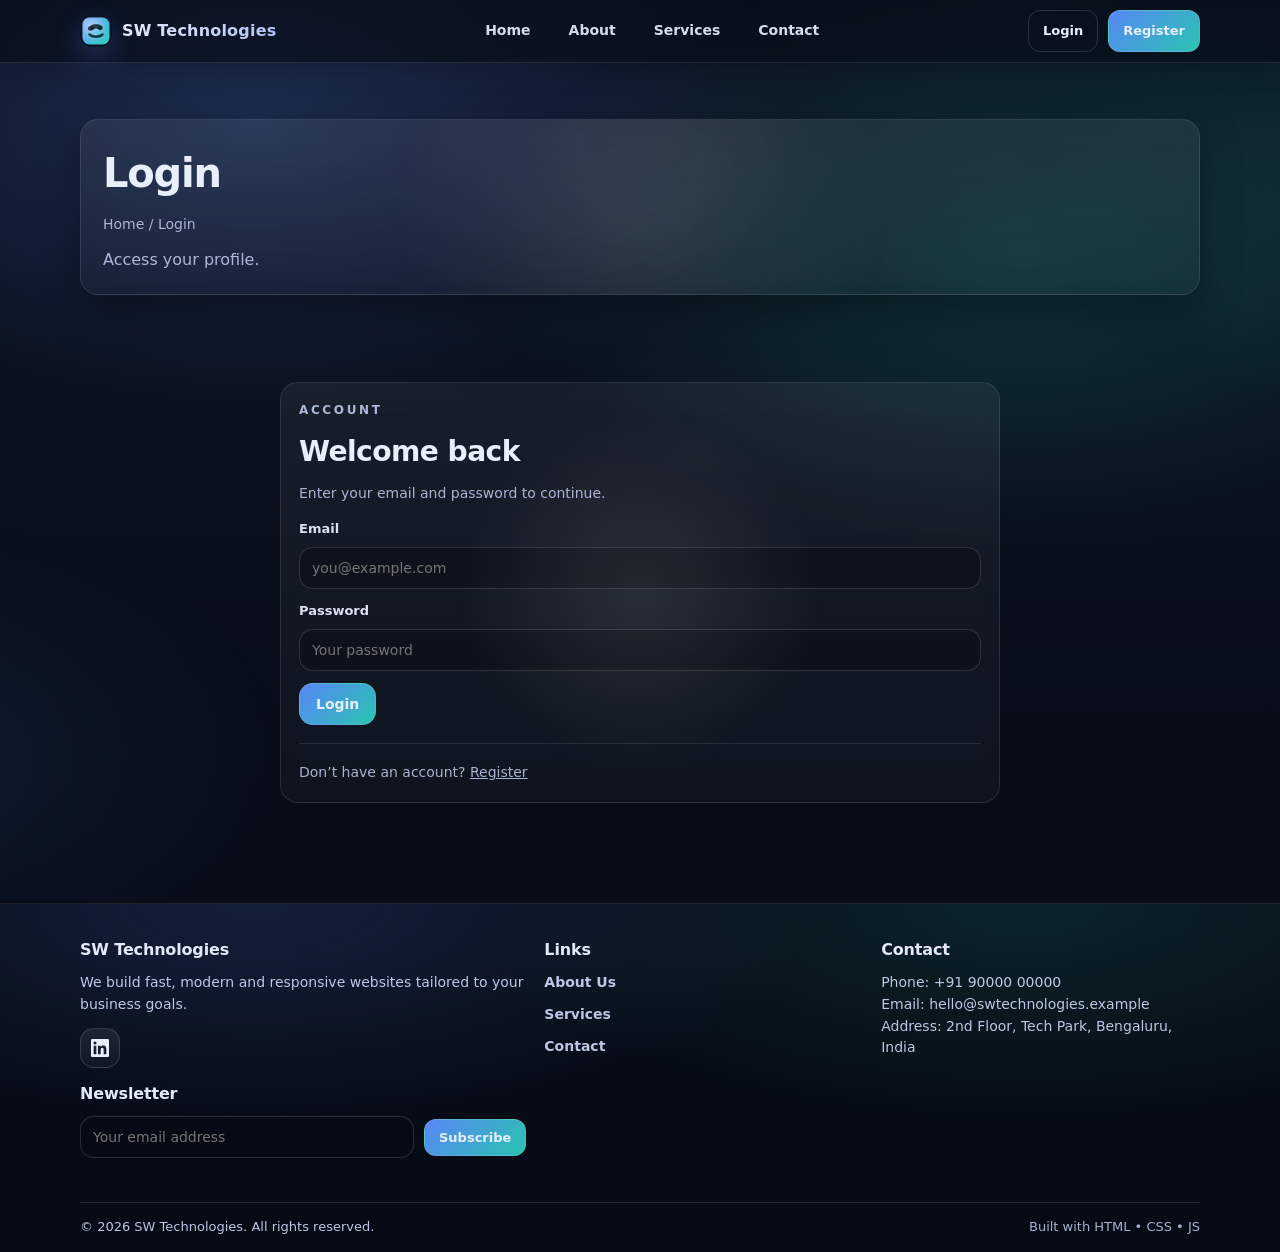
<file: admin.html>
<!doctype html>
<html lang="en">
  <head>
    <meta charset="utf-8" />
    <meta name="viewport" content="width=device-width, initial-scale=1" />
    <title>Admin | SW Technologies</title>
    <meta name="description" content="Admin panel for SW Technologies." />
    <link rel="icon" href="assets/img/favicon.svg" type="image/svg+xml" />
    <link rel="stylesheet" href="assets/css/style.css" />
  </head>
  <body>
    <header class="site-header">
      <div class="container">
        <nav class="nav" aria-label="Primary" data-nav>
          <a class="brand" href="index.html" aria-label="SW Technologies home">
            <img class="logo-img" src="assets/img/logo.svg" alt="SW Technologies logo" />
            <span class="brand-name">SW Technologies</span>
          </a>

          <div class="nav-links" data-menu id="primary-menu">
            <a href="index.html" data-nav-link>Home</a>
            <a href="about.html" data-nav-link>About</a>
            <a href="services.html" data-nav-link>Services</a>
            <a href="contact.html" data-nav-link>Contact</a>
            <a href="login.html" data-auth-when="loggedOut">Login</a>
            <a href="register.html" class="menu-cta" data-auth-when="loggedOut">Register</a>
            <a href="profile.html" data-auth-when="loggedIn">Profile</a>
            <a href="#" data-logout data-auth-when="loggedIn">Logout</a>
            <a href="admin.html" data-auth-when="admin">Admin</a>
          </div>

          <div class="nav-actions">
            <a class="btn btn-small btn-ghost" href="login.html" data-auth-when="loggedOut">Login</a>
            <a class="btn btn-small btn-primary" href="register.html" data-auth-when="loggedOut">Register</a>
            <a class="btn btn-small btn-ghost" href="admin.html" data-auth-when="admin">Admin</a>
            <span class="nav-user" data-auth-when="loggedIn">Hi, <b data-user-name></b></span>
            <a class="btn btn-small btn-ghost" href="profile.html" data-auth-when="loggedIn">Profile</a>
            <button class="btn btn-small btn-ghost" type="button" data-logout data-auth-when="loggedIn">Logout</button>
            <button class="hamburger" type="button" aria-label="Open menu" aria-controls="primary-menu" aria-expanded="false" data-menu-toggle>
              <svg viewBox="0 0 24 24" fill="none" aria-hidden="true">
                <path d="M4 7h16M4 12h16M4 17h16" stroke="currentColor" stroke-width="2" stroke-linecap="round" />
              </svg>
            </button>
          </div>
        </nav>
      </div>
    </header>

    <main>
      <section class="banner">
        <div class="container">
          <div class="banner-card">
            <h1>Admin Panel</h1>
            <div class="breadcrumbs">Home / Admin</div>
            <p class="lead" style="margin-top:12px">Protected: admin token required (401 otherwise).</p>
          </div>
        </div>
      </section>

      <section class="section">
        <div class="container" id="adminRoot">
          <div class="card">
            <div class="kicker">Admin</div>
            <h2 class="h2" style="margin-top:10px">Contacts</h2>
            <div class="form-note" id="adminMsg" role="status" aria-live="polite"></div>
            <div id="contactsTable" style="margin-top:12px"></div>
          </div>

          <div class="card" style="margin-top:16px">
            <div class="kicker">Admin</div>
            <h2 class="h2" style="margin-top:10px">Users</h2>
            <div id="usersTable" style="margin-top:12px"></div>
          </div>

          <div class="card" style="margin-top:16px">
            <div class="kicker">Admin</div>
            <h2 class="h2" style="margin-top:10px">Quote Requests</h2>
            <div id="quotesTable" style="margin-top:12px"></div>
          </div>
        </div>
      </section>
    </main>

    <footer class="site-footer">
      <div class="container">
        <div class="footer-grid">
          <div>
            <p class="footer-title">SW Technologies</p>
            <p class="footer-text">We build fast, modern and responsive websites tailored to your business goals.</p>

            <div class="newsletter">
              <p class="footer-title" style="margin-top:14px">Newsletter</p>
              <form id="newsletterForm" class="newsletter-form" novalidate>
                <input id="newsletterEmail" name="email" type="email" placeholder="Your email address" required />
                <button class="btn btn-small btn-primary" type="submit">Subscribe</button>
              </form>
              <div class="form-note" id="newsletterMsg" role="status" aria-live="polite"></div>
            </div>
          </div>

          <div>
            <p class="footer-title">Links</p>
            <div class="footer-links">
              <a href="about.html">About Us</a>
              <a href="services.html">Services</a>
              <a href="contact.html">Contact</a>
            </div>
          </div>

          <div>
            <p class="footer-title">Contact</p>
            <p class="footer-text">
              Phone: +91 90000 00000<br />
              Email: hello@swtechnologies.example<br />
              Address: 2nd Floor, Tech Park, Bengaluru, India
            </p>
          </div>
        </div>

        <div class="footer-bottom">
          <span>© <span id="year"></span> SW Technologies. All rights reserved.</span>
          <span class="muted">Built with HTML • CSS • JS</span>
        </div>
      </div>
    </footer>

    <script src="assets/js/main.js"></script>
    <script src="assets/js/config.js"></script>
    <script src="assets/js/app.js"></script>
    <script src="assets/js/admin.js"></script>
    <script>
      document.getElementById("year").textContent = new Date().getFullYear();
    </script>
  </body>
</html>
</file>
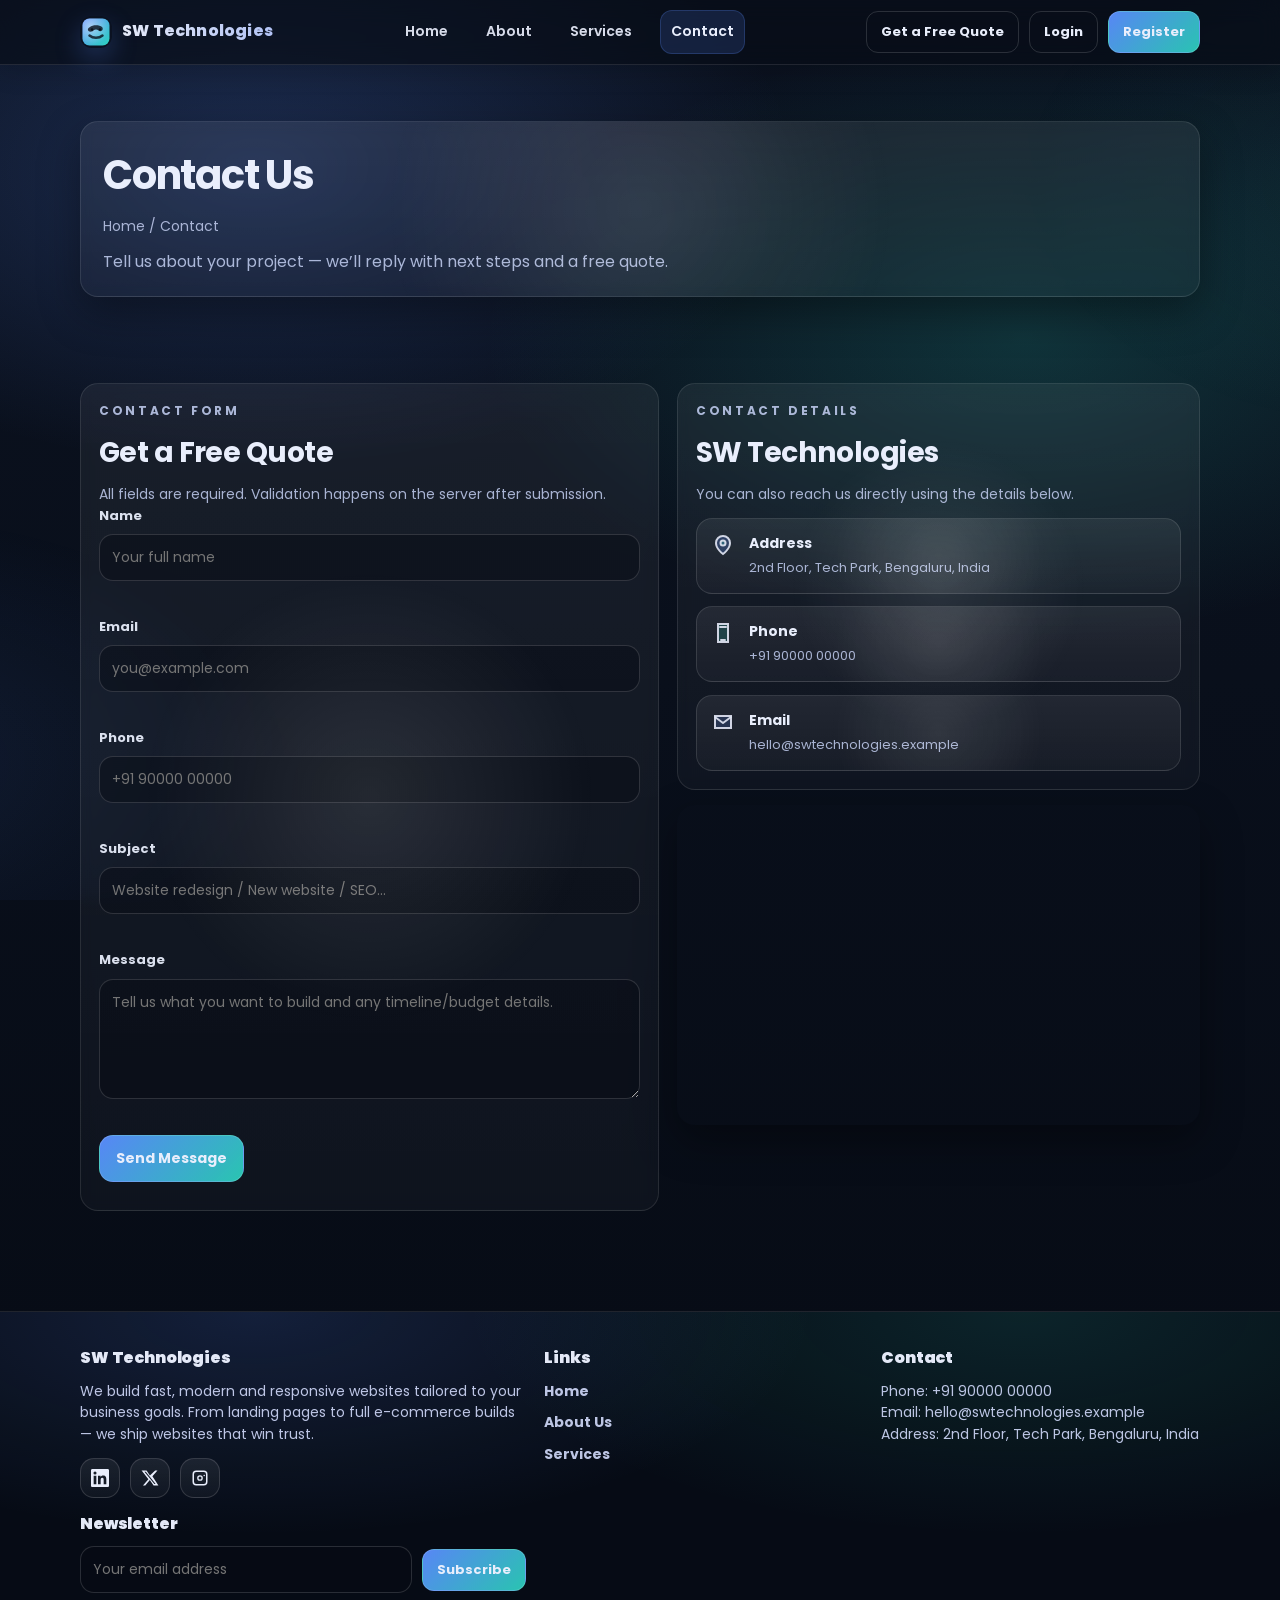
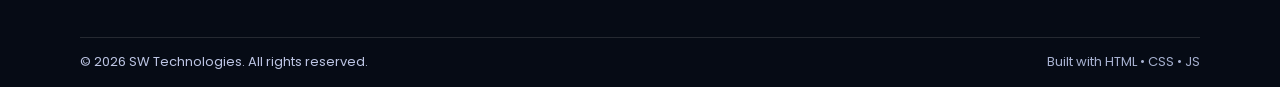
<file: contact.html>
<!doctype html>
<html lang="en">
  <head>
    <meta charset="utf-8" />
    <meta name="viewport" content="width=device-width, initial-scale=1" />
    <title>Contact | SW Technologies</title>
    <meta name="description" content="Contact SW Technologies for a free quote. Get in touch via form, email, or phone." />
    <link rel="icon" href="assets/img/favicon.svg" type="image/svg+xml" />
    <link rel="apple-touch-icon" href="assets/img/favicon.svg" />
    <link rel="preconnect" href="https://fonts.googleapis.com" />
    <link rel="preconnect" href="https://fonts.gstatic.com" crossorigin />
    <link href="https://fonts.googleapis.com/css2?family=Poppins:wght@400;500;600;700;800;900&display=swap" rel="stylesheet" />
    <link rel="stylesheet" href="assets/css/style.css" />
  </head>
  <body>
    <header class="site-header">
      <div class="container">
        <nav class="nav" aria-label="Primary" data-nav>
          <a class="brand" href="index.html" aria-label="SW Technologies home">
            <img class="logo-img" src="assets/img/logo.svg" alt="SW Technologies logo" />
            <span class="brand-name">SW Technologies</span>
          </a>

          <div class="nav-links" data-menu id="primary-menu">
            <a href="index.html" data-nav-link>Home</a>
            <a href="about.html" data-nav-link>About</a>
            <a href="services.html" data-nav-link>Services</a>
            <a href="contact.html" data-nav-link>Contact</a>
            <a href="login.html" data-auth-when="loggedOut">Login</a>
            <a href="register.html" class="menu-cta" data-auth-when="loggedOut">Register</a>
            <a href="profile.html" data-auth-when="loggedIn">Profile</a>
            <a href="#" data-logout data-auth-when="loggedIn">Logout</a>
            <a href="admin.html" data-auth-when="admin">Admin</a>
          </div>

          <div class="nav-actions">
            <a class="btn btn-small btn-ghost" href="contact.html">Get a Free Quote</a>
            <a class="btn btn-small btn-ghost" href="login.html" data-auth-when="loggedOut">Login</a>
            <a class="btn btn-small btn-primary" href="register.html" data-auth-when="loggedOut">Register</a>
            <a class="btn btn-small btn-ghost" href="admin.html" data-auth-when="admin">Admin</a>
            <span class="nav-user" data-auth-when="loggedIn">Hi, <b data-user-name></b></span>
            <a class="btn btn-small btn-ghost" href="profile.html" data-auth-when="loggedIn">Profile</a>
            <button class="btn btn-small btn-ghost" type="button" data-logout data-auth-when="loggedIn">Logout</button>
            <button class="hamburger" type="button" aria-label="Open menu" aria-controls="primary-menu" aria-expanded="false" data-menu-toggle>
              <svg viewBox="0 0 24 24" fill="none" aria-hidden="true">
                <path d="M4 7h16M4 12h16M4 17h16" stroke="currentColor" stroke-width="2" stroke-linecap="round" />
              </svg>
            </button>
          </div>
        </nav>
      </div>
    </header>

    <main>
      <section class="banner">
        <div class="container">
          <div class="banner-card">
            <h1>Contact Us</h1>
            <div class="breadcrumbs">Home / Contact</div>
            <p class="lead" style="margin-top:12px">
              Tell us about your project — we’ll reply with next steps and a free quote.
            </p>
          </div>
        </div>
      </section>

      <section class="section">
        <div class="container">
          <div class="split">
            <div class="card">
              <div class="kicker">Contact form</div>
              <h2 class="h2" style="margin-top:10px">Get a Free Quote</h2>
              <p class="lead">All fields are required. Validation happens on the server after submission.</p>

              <form id="contactForm" novalidate>
                <div class="field">
                  <label for="name">Name</label>
                  <input id="name" name="name" type="text" autocomplete="name" placeholder="Your full name" />
                  <div class="error" id="err-name" aria-live="polite"></div>
                </div>

                <div class="field">
                  <label for="email">Email</label>
                  <input id="email" name="email" type="email" autocomplete="email" placeholder="you@example.com" />
                  <div class="error" id="err-email" aria-live="polite"></div>
                </div>

                <div class="field">
                  <label for="phone">Phone</label>
                  <input id="phone" name="phone" type="tel" autocomplete="tel" inputmode="tel" placeholder="+91 90000 00000" />
                  <div class="error" id="err-phone" aria-live="polite"></div>
                </div>

                <div class="field">
                  <label for="subject">Subject</label>
                  <input id="subject" name="subject" type="text" placeholder="Website redesign / New website / SEO..." />
                  <div class="error" id="err-subject" aria-live="polite"></div>
                </div>

                <div class="field">
                  <label for="message">Message</label>
                  <textarea id="message" name="message" placeholder="Tell us what you want to build and any timeline/budget details."></textarea>
                  <div class="error" id="err-message" aria-live="polite"></div>
                </div>

                <button class="btn btn-primary" type="submit">Send Message</button>
                <div class="form-note" id="formSuccess" role="status" aria-live="polite"></div>
              </form>
            </div>

            <aside>
              <div class="card">
                <div class="kicker">Contact details</div>
                <h2 class="h2" style="margin-top:10px">SW Technologies</h2>
                <p class="lead">You can also reach us directly using the details below.</p>

                <div class="contact-list" style="margin-top:12px">
                  <div class="contact-item">
                    <div class="contact-item-row">
                      <img class="contact-icon" src="assets/img/icon-location.svg" alt="" aria-hidden="true" />
                      <div>
                        <b>Address</b>
                        <span>2nd Floor, Tech Park, Bengaluru, India</span>
                      </div>
                    </div>
                  </div>
                  <div class="contact-item">
                    <div class="contact-item-row">
                      <img class="contact-icon" src="assets/img/icon-phone.svg" alt="" aria-hidden="true" />
                      <div>
                        <b>Phone</b>
                        <span>+91 90000 00000</span>
                      </div>
                    </div>
                  </div>
                  <div class="contact-item">
                    <div class="contact-item-row">
                      <img class="contact-icon" src="assets/img/icon-mail.svg" alt="" aria-hidden="true" />
                      <div>
                        <b>Email</b>
                        <span>hello@swtechnologies.example</span>
                      </div>
                    </div>
                  </div>
                </div>
              </div>

              <iframe
                class="map"
                title="SW Technologies location map"
                loading="lazy"
                referrerpolicy="no-referrer-when-downgrade"
                src="https://www.google.com/maps/embed?pb=!1m18!1m12!1m3!1d3888.5092666305467!2d77.59456241519812!3d12.971598390855814!2m3!1f0!2f0!3f0!3m2!1i1024!2i768!4f13.1!3m3!1m2!1s0x3bae1670c0f4b3b5%3A0x1b0c0e2c8f3f1c2a!2sBengaluru%2C%20Karnataka!5e0!3m2!1sen!2sin!4v1715180000000">
              </iframe>
            </aside>
          </div>
        </div>
      </section>
    </main>

    <footer class="site-footer">
      <div class="container">
        <div class="footer-grid">
          <div>
            <p class="footer-title">SW Technologies</p>
            <p class="footer-text">
              We build fast, modern and responsive websites tailored to your business goals.
              From landing pages to full e-commerce builds — we ship websites that win trust.
            </p>
            <div class="social" aria-label="Social links">
              <a href="#" aria-label="LinkedIn">
                <svg viewBox="0 0 24 24" width="18" height="18" aria-hidden="true">
                  <path fill="currentColor" d="M20.45 20.45h-3.56v-5.57c0-1.33-.03-3.05-1.86-3.05-1.86 0-2.15 1.45-2.15 2.95v5.67H9.32V9h3.42v1.56h.05c.48-.9 1.64-1.86 3.38-1.86 3.61 0 4.28 2.38 4.28 5.48v6.27zM5.34 7.43a2.06 2.06 0 1 1 0-4.12 2.06 2.06 0 0 1 0 4.12zM7.12 20.45H3.56V9h3.56v11.45zM22.22 0H1.78C.8 0 0 .78 0 1.74v20.52C0 23.22.8 24 1.78 24h20.44c.98 0 1.78-.78 1.78-1.74V1.74C24 .78 23.2 0 22.22 0z"/>
                </svg>
              </a>
              <a href="#" aria-label="Twitter / X">
                <svg viewBox="0 0 24 24" width="18" height="18" aria-hidden="true">
                  <path fill="currentColor" d="M18.9 2H22l-6.78 7.75L23.2 22h-6.4l-5.01-7.35L5.7 22H2.6l7.26-8.3L.8 2h6.56l4.53 6.7L18.9 2zm-1.12 18.1h1.71L6.41 3.83H4.57L17.78 20.1z"/>
                </svg>
              </a>
              <a href="#" aria-label="Instagram">
                <svg viewBox="0 0 24 24" width="18" height="18" aria-hidden="true">
                  <path fill="currentColor" d="M7 2h10a5 5 0 0 1 5 5v10a5 5 0 0 1-5 5H7a5 5 0 0 1-5-5V7a5 5 0 0 1 5-5zm10 2H7a3 3 0 0 0-3 3v10a3 3 0 0 0 3 3h10a3 3 0 0 0 3-3V7a3 3 0 0 0-3-3zm-5 4.2a3.8 3.8 0 1 1 0 7.6 3.8 3.8 0 0 1 0-7.6zM12 10a2 2 0 1 0 0 4 2 2 0 0 0 0-4zm5.6-2.3a1 1 0 1 1 0 2 1 1 0 0 1 0-2z"/>
                </svg>
              </a>
            </div>

            <div class="newsletter">
              <p class="footer-title" style="margin-top:14px">Newsletter</p>
              <form id="newsletterForm" class="newsletter-form" novalidate>
                <input id="newsletterEmail" name="email" type="email" placeholder="Your email address" required />
                <button class="btn btn-small btn-primary" type="submit">Subscribe</button>
              </form>
              <div class="form-note" id="newsletterMsg" role="status" aria-live="polite"></div>
            </div>
          </div>

          <div>
            <p class="footer-title">Links</p>
            <div class="footer-links">
              <a href="index.html">Home</a>
              <a href="about.html">About Us</a>
              <a href="services.html">Services</a>
            </div>
          </div>

          <div>
            <p class="footer-title">Contact</p>
            <p class="footer-text">
              Phone: +91 90000 00000<br />
              Email: hello@swtechnologies.example<br />
              Address: 2nd Floor, Tech Park, Bengaluru, India
            </p>
          </div>
        </div>

        <div class="footer-bottom">
          <span>© <span id="year"></span> SW Technologies. All rights reserved.</span>
          <span class="muted">Built with HTML • CSS • JS</span>
        </div>
      </div>
    </footer>

    <script src="assets/js/main.js"></script>
    <script src="assets/js/config.js"></script>
    <script src="assets/js/app.js"></script>
    <script src="assets/js/contact.js"></script>
    <script>
      document.getElementById("year").textContent = new Date().getFullYear();
    </script>
  </body>
</html>
</file>
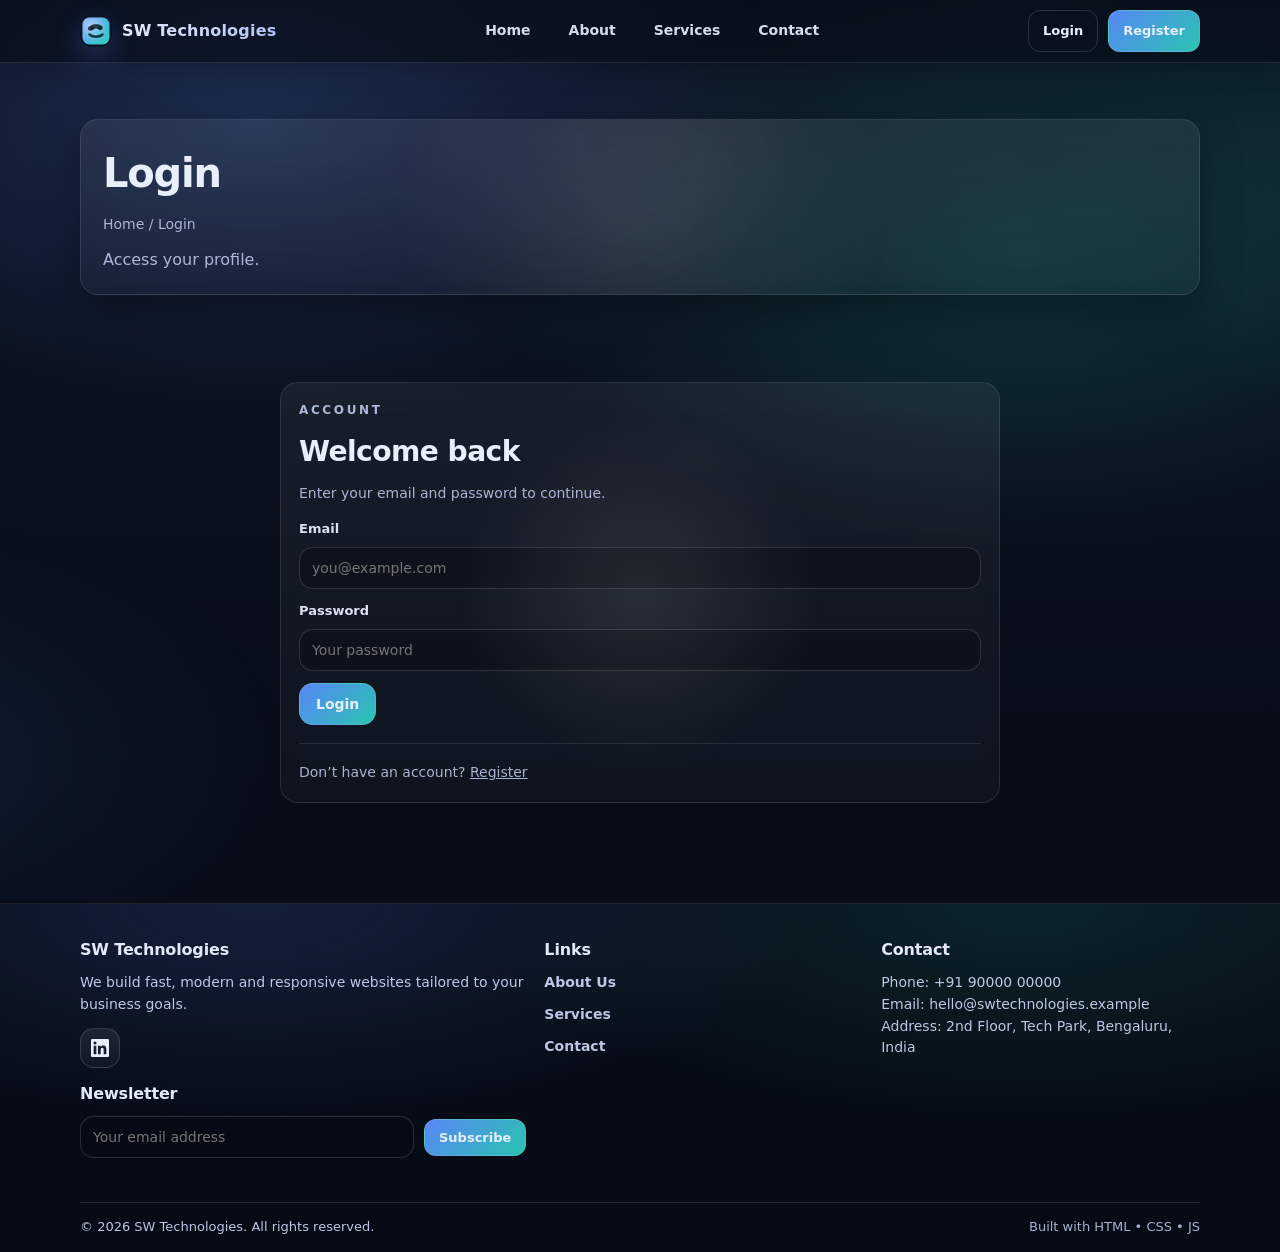
<file: login.html>
<!doctype html>
<html lang="en">
  <head>
    <meta charset="utf-8" />
    <meta name="viewport" content="width=device-width, initial-scale=1" />
    <title>Login | SW Technologies</title>
    <meta name="description" content="Login to SW Technologies." />
    <link rel="icon" href="assets/img/favicon.svg" type="image/svg+xml" />
    <link rel="stylesheet" href="assets/css/style.css" />
  </head>
  <body>
    <header class="site-header">
      <div class="container">
        <nav class="nav" aria-label="Primary" data-nav>
          <a class="brand" href="index.html" aria-label="SW Technologies home">
            <img class="logo-img" src="assets/img/logo.svg" alt="SW Technologies logo" />
            <span class="brand-name">SW Technologies</span>
          </a>

          <div class="nav-links" data-menu id="primary-menu">
            <a href="index.html" data-nav-link>Home</a>
            <a href="about.html" data-nav-link>About</a>
            <a href="services.html" data-nav-link>Services</a>
            <a href="contact.html" data-nav-link>Contact</a>
            <a href="login.html" data-auth-when="loggedOut">Login</a>
            <a href="register.html" class="menu-cta" data-auth-when="loggedOut">Register</a>
            <a href="profile.html" data-auth-when="loggedIn">Profile</a>
            <a href="#" data-logout data-auth-when="loggedIn">Logout</a>
            <a href="admin.html" data-auth-when="admin">Admin</a>
          </div>

          <div class="nav-actions">
            <a class="btn btn-small btn-ghost" href="login.html" data-auth-when="loggedOut">Login</a>
            <a class="btn btn-small btn-primary" href="register.html" data-auth-when="loggedOut">Register</a>
            <a class="btn btn-small btn-ghost" href="admin.html" data-auth-when="admin">Admin</a>
            <span class="nav-user" data-auth-when="loggedIn">Hi, <b data-user-name></b></span>
            <a class="btn btn-small btn-ghost" href="profile.html" data-auth-when="loggedIn">Profile</a>
            <button class="btn btn-small btn-ghost" type="button" data-logout data-auth-when="loggedIn">Logout</button>
            <button class="hamburger" type="button" aria-label="Open menu" aria-controls="primary-menu" aria-expanded="false" data-menu-toggle>
              <svg viewBox="0 0 24 24" fill="none" aria-hidden="true">
                <path d="M4 7h16M4 12h16M4 17h16" stroke="currentColor" stroke-width="2" stroke-linecap="round" />
              </svg>
            </button>
          </div>
        </nav>
      </div>
    </header>

    <main>
      <section class="banner">
        <div class="container">
          <div class="banner-card">
            <h1>Login</h1>
            <div class="breadcrumbs">Home / Login</div>
            <p class="lead" style="margin-top:12px">Access your profile.</p>
          </div>
        </div>
      </section>

      <section class="section">
        <div class="container" style="max-width:720px">
          <div class="card">
            <div class="kicker">Account</div>
            <h2 class="h2" style="margin-top:10px">Welcome back</h2>
            <p class="lead">Enter your email and password to continue.</p>

            <form id="loginForm" style="margin-top:14px">
              <div class="field">
                <label for="email">Email</label>
                <input id="email" name="email" type="email" autocomplete="email" placeholder="you@example.com" required />
              </div>
              <div class="field">
                <label for="password">Password</label>
                <input id="password" name="password" type="password" autocomplete="current-password" placeholder="Your password" required />
              </div>
              <button class="btn btn-primary" type="submit">Login</button>
              <div class="form-note" id="authMsg" role="status" aria-live="polite"></div>
              <div class="divider"></div>
              <p class="muted" style="margin:0">Don’t have an account? <a href="register.html" style="text-decoration:underline">Register</a></p>
            </form>
          </div>
        </div>
      </section>
    </main>

    <footer class="site-footer">
      <div class="container">
        <div class="footer-grid">
          <div>
            <p class="footer-title">SW Technologies</p>
            <p class="footer-text">We build fast, modern and responsive websites tailored to your business goals.</p>
            <div class="social" aria-label="Social links">
              <a href="#" aria-label="LinkedIn">
                <svg viewBox="0 0 24 24" width="18" height="18" aria-hidden="true">
                  <path fill="currentColor" d="M20.45 20.45h-3.56v-5.57c0-1.33-.03-3.05-1.86-3.05-1.86 0-2.15 1.45-2.15 2.95v5.67H9.32V9h3.42v1.56h.05c.48-.9 1.64-1.86 3.38-1.86 3.61 0 4.28 2.38 4.28 5.48v6.27zM5.34 7.43a2.06 2.06 0 1 1 0-4.12 2.06 2.06 0 0 1 0 4.12zM7.12 20.45H3.56V9h3.56v11.45zM22.22 0H1.78C.8 0 0 .78 0 1.74v20.52C0 23.22.8 24 1.78 24h20.44c.98 0 1.78-.78 1.78-1.74V1.74C24 .78 23.2 0 22.22 0z"/>
                </svg>
              </a>
            </div>

            <div class="newsletter">
              <p class="footer-title" style="margin-top:14px">Newsletter</p>
              <form id="newsletterForm" class="newsletter-form" novalidate>
                <input id="newsletterEmail" name="email" type="email" placeholder="Your email address" required />
                <button class="btn btn-small btn-primary" type="submit">Subscribe</button>
              </form>
              <div class="form-note" id="newsletterMsg" role="status" aria-live="polite"></div>
            </div>
          </div>

          <div>
            <p class="footer-title">Links</p>
            <div class="footer-links">
              <a href="about.html">About Us</a>
              <a href="services.html">Services</a>
              <a href="contact.html">Contact</a>
            </div>
          </div>

          <div>
            <p class="footer-title">Contact</p>
            <p class="footer-text">
              Phone: +91 90000 00000<br />
              Email: hello@swtechnologies.example<br />
              Address: 2nd Floor, Tech Park, Bengaluru, India
            </p>
          </div>
        </div>

        <div class="footer-bottom">
          <span>© <span id="year"></span> SW Technologies. All rights reserved.</span>
          <span class="muted">Built with HTML • CSS • JS</span>
        </div>
      </div>
    </footer>

    <script src="assets/js/main.js"></script>
    <script src="assets/js/config.js"></script>
    <script src="assets/js/app.js"></script>
    <script src="assets/js/auth-pages.js"></script>
    <script>
      document.getElementById("year").textContent = new Date().getFullYear();
    </script>
  </body>
</html>
</file>
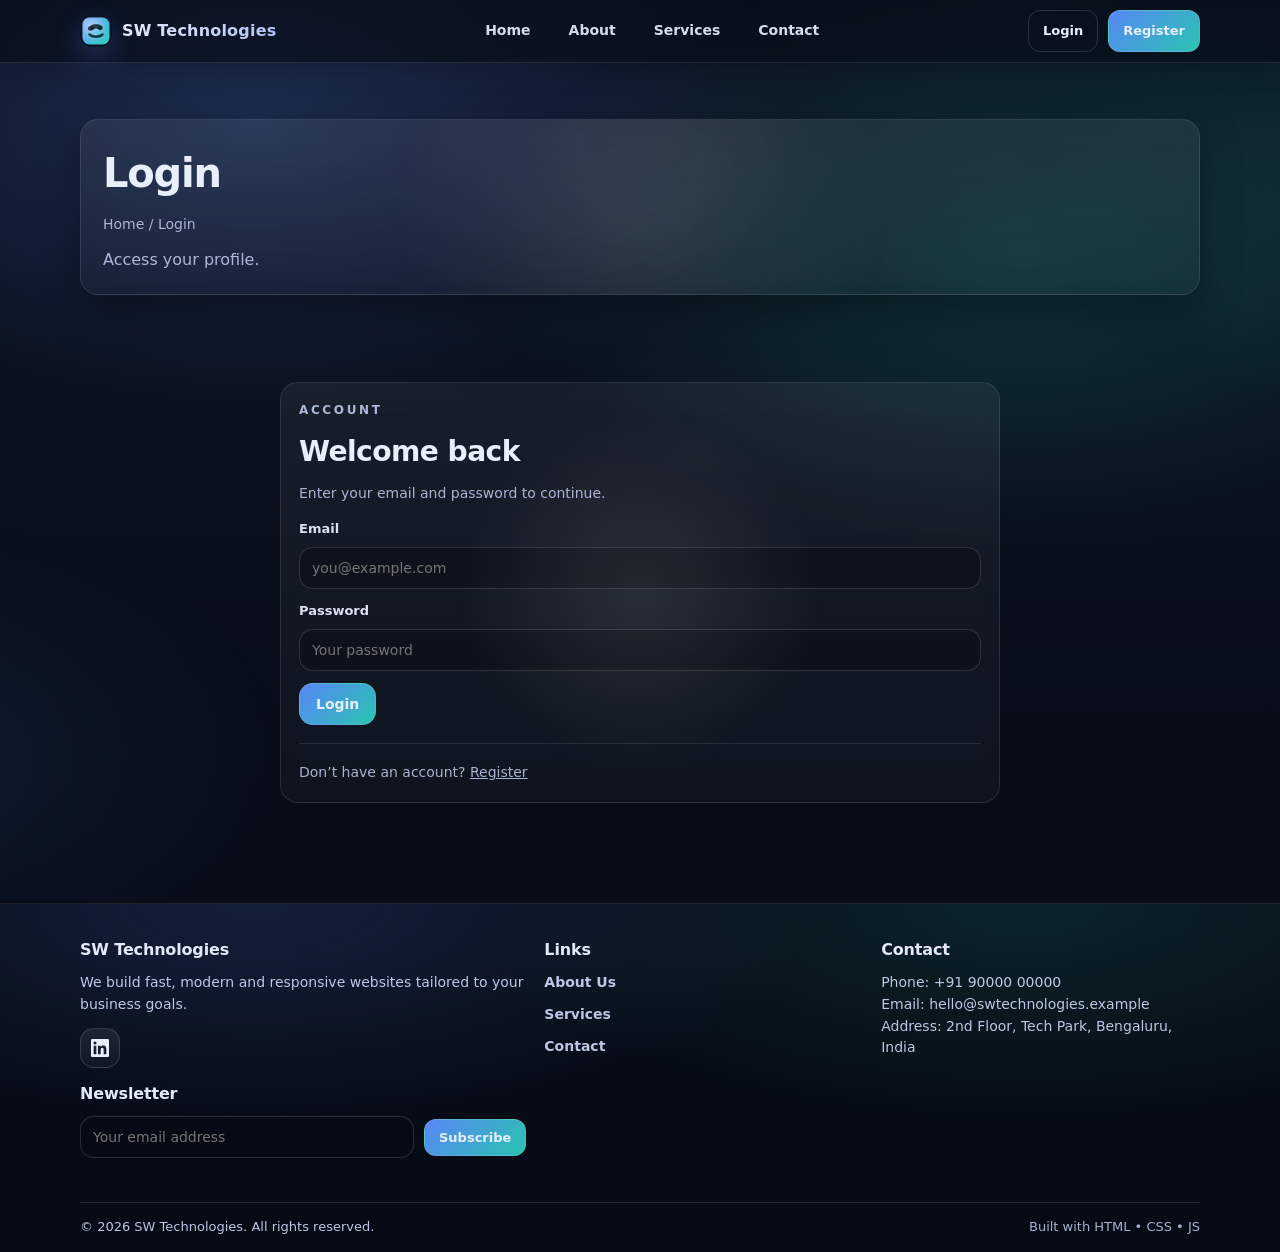
<file: profile.html>
<!doctype html>
<html lang="en">
  <head>
    <meta charset="utf-8" />
    <meta name="viewport" content="width=device-width, initial-scale=1" />
    <title>Profile | SW Technologies</title>
    <meta name="description" content="Your SW Technologies profile." />
    <link rel="icon" href="assets/img/favicon.svg" type="image/svg+xml" />
    <link rel="stylesheet" href="assets/css/style.css" />
  </head>
  <body>
    <header class="site-header">
      <div class="container">
        <nav class="nav" aria-label="Primary" data-nav>
          <a class="brand" href="index.html" aria-label="SW Technologies home">
            <img class="logo-img" src="assets/img/logo.svg" alt="SW Technologies logo" />
            <span class="brand-name">SW Technologies</span>
          </a>

          <div class="nav-links" data-menu id="primary-menu">
            <a href="index.html" data-nav-link>Home</a>
            <a href="about.html" data-nav-link>About</a>
            <a href="services.html" data-nav-link>Services</a>
            <a href="contact.html" data-nav-link>Contact</a>
            <a href="login.html" data-auth-when="loggedOut">Login</a>
            <a href="register.html" class="menu-cta" data-auth-when="loggedOut">Register</a>
            <a href="profile.html" data-auth-when="loggedIn">Profile</a>
            <a href="#" data-logout data-auth-when="loggedIn">Logout</a>
            <a href="admin.html" data-auth-when="admin">Admin</a>
          </div>

          <div class="nav-actions">
            <a class="btn btn-small btn-ghost" href="login.html" data-auth-when="loggedOut">Login</a>
            <a class="btn btn-small btn-primary" href="register.html" data-auth-when="loggedOut">Register</a>
            <a class="btn btn-small btn-ghost" href="admin.html" data-auth-when="admin">Admin</a>
            <span class="nav-user" data-auth-when="loggedIn">Hi, <b data-user-name></b></span>
            <a class="btn btn-small btn-ghost" href="profile.html" data-auth-when="loggedIn">Profile</a>
            <button class="btn btn-small btn-ghost" type="button" data-logout data-auth-when="loggedIn">Logout</button>
            <button class="hamburger" type="button" aria-label="Open menu" aria-controls="primary-menu" aria-expanded="false" data-menu-toggle>
              <svg viewBox="0 0 24 24" fill="none" aria-hidden="true">
                <path d="M4 7h16M4 12h16M4 17h16" stroke="currentColor" stroke-width="2" stroke-linecap="round" />
              </svg>
            </button>
          </div>
        </nav>
      </div>
    </header>

    <main>
      <section class="banner">
        <div class="container">
          <div class="banner-card">
            <h1>Profile</h1>
            <div class="breadcrumbs">Home / Profile</div>
            <p class="lead" style="margin-top:12px">This page is protected (JWT required).</p>
          </div>
        </div>
      </section>

      <section class="section">
        <div class="container" style="max-width:720px">
          <div class="card" id="profileBox">
            <div class="kicker">Account</div>
            <h2 class="h2" style="margin-top:10px">Your details</h2>
            <div class="divider"></div>
            <p style="margin:0"><b>Name:</b> <span id="profileName"></span></p>
            <p style="margin:8px 0 0"><b>Email:</b> <span id="profileEmail"></span></p>
            <p style="margin:8px 0 0"><b>Role:</b> <span id="profileRole"></span></p>
          </div>
        </div>
      </section>
    </main>

    <footer class="site-footer">
      <div class="container">
        <div class="footer-grid">
          <div>
            <p class="footer-title">SW Technologies</p>
            <p class="footer-text">We build fast, modern and responsive websites tailored to your business goals.</p>

            <div class="newsletter">
              <p class="footer-title" style="margin-top:14px">Newsletter</p>
              <form id="newsletterForm" class="newsletter-form" novalidate>
                <input id="newsletterEmail" name="email" type="email" placeholder="Your email address" required />
                <button class="btn btn-small btn-primary" type="submit">Subscribe</button>
              </form>
              <div class="form-note" id="newsletterMsg" role="status" aria-live="polite"></div>
            </div>
          </div>

          <div>
            <p class="footer-title">Links</p>
            <div class="footer-links">
              <a href="about.html">About Us</a>
              <a href="services.html">Services</a>
              <a href="contact.html">Contact</a>
            </div>
          </div>

          <div>
            <p class="footer-title">Contact</p>
            <p class="footer-text">
              Phone: +91 90000 00000<br />
              Email: hello@swtechnologies.example<br />
              Address: 2nd Floor, Tech Park, Bengaluru, India
            </p>
          </div>
        </div>

        <div class="footer-bottom">
          <span>© <span id="year"></span> SW Technologies. All rights reserved.</span>
          <span class="muted">Built with HTML • CSS • JS</span>
        </div>
      </div>
    </footer>

    <script src="assets/js/main.js"></script>
    <script src="assets/js/config.js"></script>
    <script src="assets/js/app.js"></script>
    <script src="assets/js/auth-pages.js"></script>
    <script>
      document.getElementById("year").textContent = new Date().getFullYear();
    </script>
  </body>
</html>
</file>
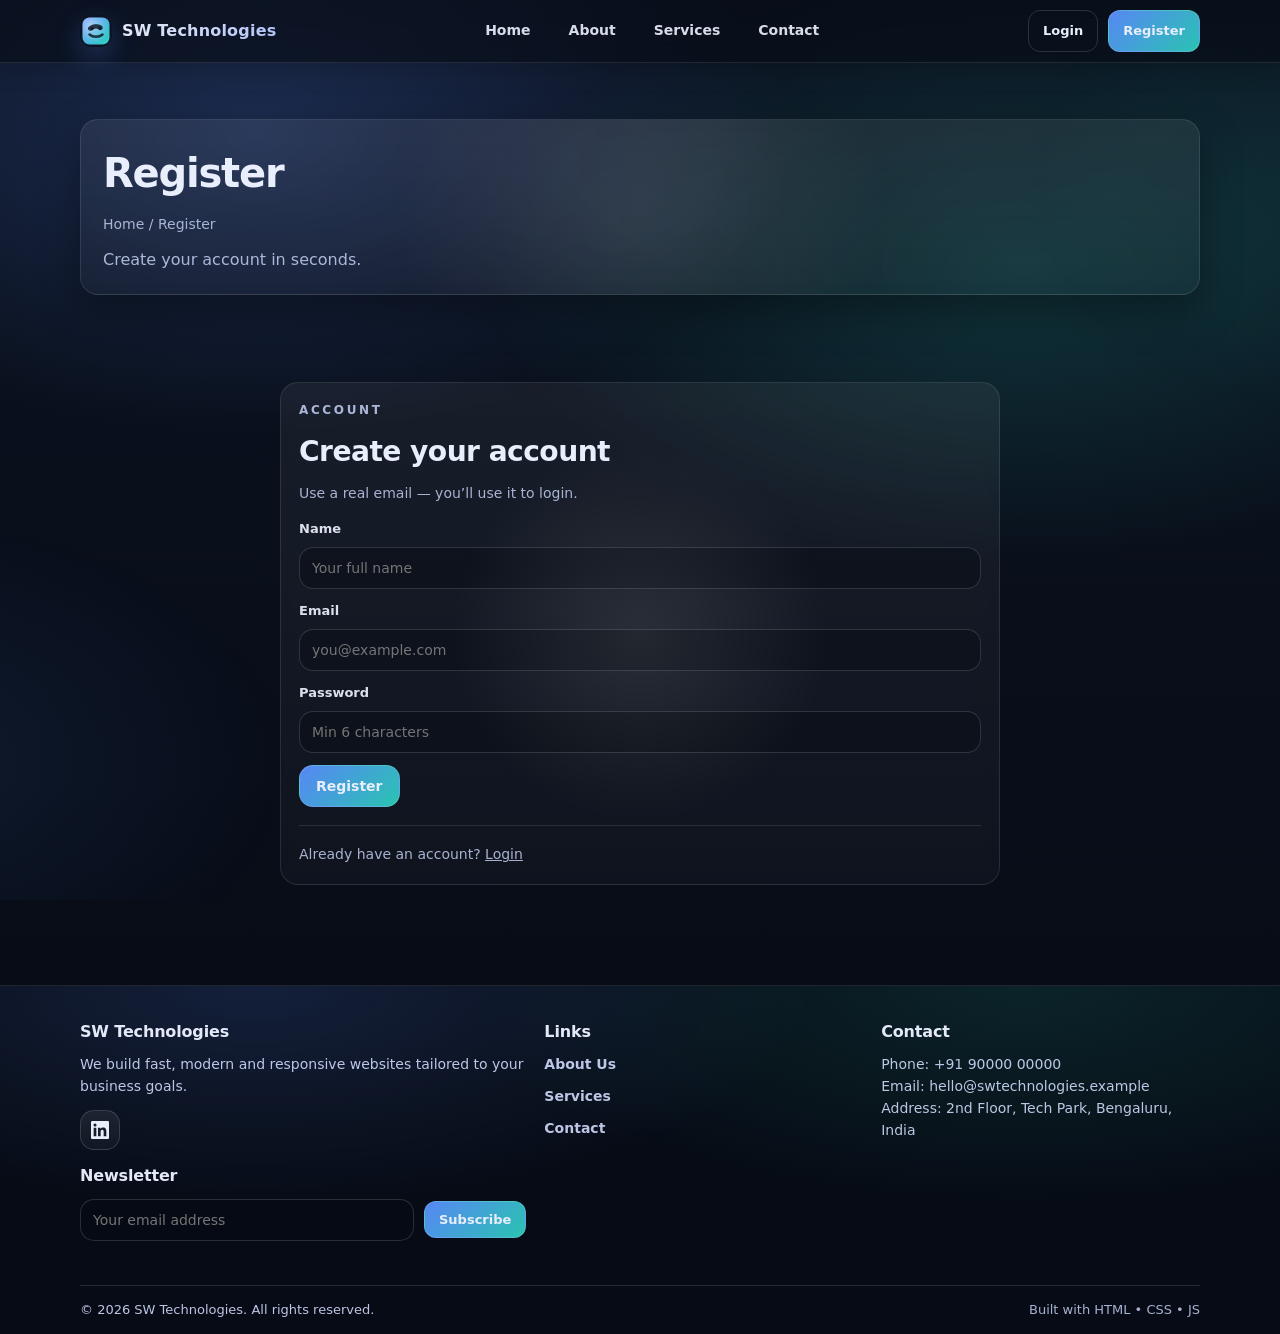
<file: register.html>
<!doctype html>
<html lang="en">
  <head>
    <meta charset="utf-8" />
    <meta name="viewport" content="width=device-width, initial-scale=1" />
    <title>Register | SW Technologies</title>
    <meta name="description" content="Create an account on SW Technologies." />
    <link rel="icon" href="assets/img/favicon.svg" type="image/svg+xml" />
    <link rel="stylesheet" href="assets/css/style.css" />
  </head>
  <body>
    <header class="site-header">
      <div class="container">
        <nav class="nav" aria-label="Primary" data-nav>
          <a class="brand" href="index.html" aria-label="SW Technologies home">
            <img class="logo-img" src="assets/img/logo.svg" alt="SW Technologies logo" />
            <span class="brand-name">SW Technologies</span>
          </a>

          <div class="nav-links" data-menu id="primary-menu">
            <a href="index.html" data-nav-link>Home</a>
            <a href="about.html" data-nav-link>About</a>
            <a href="services.html" data-nav-link>Services</a>
            <a href="contact.html" data-nav-link>Contact</a>
            <a href="login.html" data-auth-when="loggedOut">Login</a>
            <a href="register.html" class="menu-cta" data-auth-when="loggedOut">Register</a>
            <a href="profile.html" data-auth-when="loggedIn">Profile</a>
            <a href="#" data-logout data-auth-when="loggedIn">Logout</a>
            <a href="admin.html" data-auth-when="admin">Admin</a>
          </div>

          <div class="nav-actions">
            <a class="btn btn-small btn-ghost" href="login.html" data-auth-when="loggedOut">Login</a>
            <a class="btn btn-small btn-primary" href="register.html" data-auth-when="loggedOut">Register</a>
            <a class="btn btn-small btn-ghost" href="admin.html" data-auth-when="admin">Admin</a>
            <span class="nav-user" data-auth-when="loggedIn">Hi, <b data-user-name></b></span>
            <a class="btn btn-small btn-ghost" href="profile.html" data-auth-when="loggedIn">Profile</a>
            <button class="btn btn-small btn-ghost" type="button" data-logout data-auth-when="loggedIn">Logout</button>
            <button class="hamburger" type="button" aria-label="Open menu" aria-controls="primary-menu" aria-expanded="false" data-menu-toggle>
              <svg viewBox="0 0 24 24" fill="none" aria-hidden="true">
                <path d="M4 7h16M4 12h16M4 17h16" stroke="currentColor" stroke-width="2" stroke-linecap="round" />
              </svg>
            </button>
          </div>
        </nav>
      </div>
    </header>

    <main>
      <section class="banner">
        <div class="container">
          <div class="banner-card">
            <h1>Register</h1>
            <div class="breadcrumbs">Home / Register</div>
            <p class="lead" style="margin-top:12px">Create your account in seconds.</p>
          </div>
        </div>
      </section>

      <section class="section">
        <div class="container" style="max-width:720px">
          <div class="card">
            <div class="kicker">Account</div>
            <h2 class="h2" style="margin-top:10px">Create your account</h2>
            <p class="lead">Use a real email — you’ll use it to login.</p>

            <form id="registerForm" style="margin-top:14px">
              <div class="field">
                <label for="name">Name</label>
                <input id="name" name="name" type="text" autocomplete="name" placeholder="Your full name" required />
              </div>
              <div class="field">
                <label for="email">Email</label>
                <input id="email" name="email" type="email" autocomplete="email" placeholder="you@example.com" required />
              </div>
              <div class="field">
                <label for="password">Password</label>
                <input id="password" name="password" type="password" autocomplete="new-password" placeholder="Min 6 characters" required />
              </div>
              <button class="btn btn-primary" type="submit">Register</button>
              <div class="form-note" id="authMsg" role="status" aria-live="polite"></div>
              <div class="divider"></div>
              <p class="muted" style="margin:0">Already have an account? <a href="login.html" style="text-decoration:underline">Login</a></p>
            </form>
          </div>
        </div>
      </section>
    </main>

    <footer class="site-footer">
      <div class="container">
        <div class="footer-grid">
          <div>
            <p class="footer-title">SW Technologies</p>
            <p class="footer-text">We build fast, modern and responsive websites tailored to your business goals.</p>
            <div class="social" aria-label="Social links">
              <a href="#" aria-label="LinkedIn">
                <svg viewBox="0 0 24 24" width="18" height="18" aria-hidden="true">
                  <path fill="currentColor" d="M20.45 20.45h-3.56v-5.57c0-1.33-.03-3.05-1.86-3.05-1.86 0-2.15 1.45-2.15 2.95v5.67H9.32V9h3.42v1.56h.05c.48-.9 1.64-1.86 3.38-1.86 3.61 0 4.28 2.38 4.28 5.48v6.27zM5.34 7.43a2.06 2.06 0 1 1 0-4.12 2.06 2.06 0 0 1 0 4.12zM7.12 20.45H3.56V9h3.56v11.45zM22.22 0H1.78C.8 0 0 .78 0 1.74v20.52C0 23.22.8 24 1.78 24h20.44c.98 0 1.78-.78 1.78-1.74V1.74C24 .78 23.2 0 22.22 0z"/>
                </svg>
              </a>
            </div>

            <div class="newsletter">
              <p class="footer-title" style="margin-top:14px">Newsletter</p>
              <form id="newsletterForm" class="newsletter-form" novalidate>
                <input id="newsletterEmail" name="email" type="email" placeholder="Your email address" required />
                <button class="btn btn-small btn-primary" type="submit">Subscribe</button>
              </form>
              <div class="form-note" id="newsletterMsg" role="status" aria-live="polite"></div>
            </div>
          </div>

          <div>
            <p class="footer-title">Links</p>
            <div class="footer-links">
              <a href="about.html">About Us</a>
              <a href="services.html">Services</a>
              <a href="contact.html">Contact</a>
            </div>
          </div>

          <div>
            <p class="footer-title">Contact</p>
            <p class="footer-text">
              Phone: +91 90000 00000<br />
              Email: hello@swtechnologies.example<br />
              Address: 2nd Floor, Tech Park, Bengaluru, India
            </p>
          </div>
        </div>

        <div class="footer-bottom">
          <span>© <span id="year"></span> SW Technologies. All rights reserved.</span>
          <span class="muted">Built with HTML • CSS • JS</span>
        </div>
      </div>
    </footer>

    <script src="assets/js/main.js"></script>
    <script src="assets/js/config.js"></script>
    <script src="assets/js/app.js"></script>
    <script src="assets/js/auth-pages.js"></script>
    <script>
      document.getElementById("year").textContent = new Date().getFullYear();
    </script>
  </body>
</html>
</file>
<file: assets/css/style.css>
/* SW Technologies — handcrafted UI (no template) */
:root{
  --bg: #0b1220;
  --surface: #0f1a2f;
  --surface-2: #101f3a;
  --text: #e9eefc;
  --muted: #b9c4e6;
  --border: rgba(255,255,255,.10);
  --shadow: 0 16px 40px rgba(0,0,0,.35);
  --primary: #5b8cff;
  --primary-2: #2dd4bf;
  --danger: #ff4d6d;
  --radius: 18px;
  --radius-sm: 14px;
  --container: 1120px;
  --premium-glow: 0 22px 48px rgba(91,140,255,.20);
}

*,
*::before,
*::after{
  box-sizing: border-box;
  font-family: inherit;
}
html{
  scroll-behavior: smooth;
  font-family: "Poppins", system-ui, -apple-system, Segoe UI, Roboto, Arial, sans-serif;
}
body{
  margin: 0;
  font-family: inherit;
  color: var(--text);
  background:
    radial-gradient(900px 500px at 20% 10%, rgba(91,140,255,.22), transparent 60%),
    radial-gradient(900px 500px at 80% 20%, rgba(45,212,191,.18), transparent 60%),
    linear-gradient(180deg, var(--bg), #070c16 80%);
  min-height: 100vh;
  line-height: 1.55;
}
body::before{
  content: "";
  position: fixed;
  inset: 0;
  pointer-events: none;
  background:
    radial-gradient(700px 420px at -10% 85%, rgba(91,140,255,.10), transparent 60%),
    radial-gradient(650px 420px at 110% 20%, rgba(45,212,191,.08), transparent 60%);
  z-index: -1;
}
body::after{
  content: "";
  position: fixed;
  inset: 0;
  pointer-events: none;
  z-index: 0;
  opacity: var(--cursor-glow-opacity, 0);
  transition: opacity .25s ease;
  background:
    radial-gradient(
      420px 260px at var(--cursor-x, 50%) var(--cursor-y, 50%),
      rgba(91,140,255,.18),
      transparent 62%
    ),
    radial-gradient(
      340px 220px at var(--cursor-x, 50%) var(--cursor-y, 50%),
      rgba(45,212,191,.14),
      transparent 58%
    );
  mix-blend-mode: screen;
}

/* Ensure content stays above cursor glow layer */
.site-header,
main,
.site-footer{
  position: relative;
  z-index: 1;
}
img{ max-width: 100%; height: auto; display: block; }
a{ color: inherit; text-decoration: none; }

.container{
  width: min(var(--container), calc(100% - 40px));
  margin: 0 auto;
}

/* Header / navbar */
.site-header{
  position: sticky;
  top: 0;
  z-index: 50;
  backdrop-filter: blur(12px);
  -webkit-backdrop-filter: blur(12px);
  background: rgba(7, 12, 22, .62);
  border-bottom: 1px solid var(--border);
  box-shadow: 0 8px 24px rgba(0,0,0,.14);
}
.nav{
  display: flex;
  align-items: center;
  justify-content: space-between;
  padding: 10px 0;
  gap: 18px;
}
.brand{
  display: inline-flex;
  align-items: center;
  gap: 10px;
  font-weight: 800;
  letter-spacing: .2px;
}
.logo-img{
  width: 32px;
  height: 32px;
  border-radius: 12px;
  box-shadow: 0 10px 26px rgba(91,140,255,.25);
}
.brand .brand-name{ font-size: 16px; }
.brand-name{
  background: linear-gradient(90deg, rgba(233,238,252,.98), rgba(186,203,255,.96));
  -webkit-background-clip: text;
  background-clip: text;
  color: transparent;
}

.nav-links{
  display: flex;
  align-items: center;
  gap: 18px;
}
.nav-links a{
  font-weight: 600;
  font-size: 14px;
  color: rgba(233,238,252,.92);
  padding: 10px 10px;
  border-radius: 12px;
  transition: background .18s ease, color .18s ease, transform .18s ease;
}
.nav-links a:hover{
  background: rgba(255,255,255,.06);
  transform: translateY(-1px);
}
.nav-links a[aria-current="page"]{
  background: rgba(91,140,255,.16);
  color: var(--text);
  border: 1px solid rgba(91,140,255,.22);
}

.nav-actions{
  display: flex;
  align-items: center;
  gap: 10px;
}
.hamburger{
  display: none;
  width: 42px;
  height: 42px;
  border-radius: 14px;
  border: 1px solid var(--border);
  background: rgba(255,255,255,.04);
  color: var(--text);
  cursor: pointer;
  transition: transform .18s ease, background .18s ease;
}
.hamburger:hover{ transform: translateY(-1px); background: rgba(255,255,255,.06); }
.hamburger:focus-visible{ outline: 2px solid rgba(91,140,255,.6); outline-offset: 2px; }
.hamburger svg{ width: 20px; height: 20px; margin: 0 auto; }

/* Buttons */
.btn{
  display: inline-flex;
  align-items: center;
  justify-content: center;
  gap: 10px;
  padding: 12px 16px;
  border-radius: 14px;
  border: 1px solid var(--border);
  background: rgba(255,255,255,.04);
  color: var(--text);
  font-weight: 700;
  font-size: 14px;
  cursor: pointer;
  transition: transform .2s ease, box-shadow .2s ease, background .2s ease, border-color .2s ease, filter .2s ease;
  user-select: none;
}
.btn:hover{
  transform: translateY(-2px);
  box-shadow: 0 14px 30px rgba(0,0,0,.22);
  background: rgba(255,255,255,.06);
  filter: saturate(1.06);
}
.btn-primary{
  background: linear-gradient(135deg, rgba(91,140,255,.96), rgba(45,212,191,.92));
  border-color: rgba(255,255,255,.14);
}
.btn-primary:hover{ box-shadow: 0 20px 42px rgba(91,140,255,.28); }
.btn-ghost{
  background: transparent;
  border-color: rgba(255,255,255,.14);
}
.btn-small{ padding: 10px 14px; border-radius: 12px; font-size: 13px; }

/* Sections */
main{ padding-bottom: 36px; }
.section{ padding: 64px 0; }
.section-tight{ padding: 44px 0; }
.section-head{
  display: flex;
  align-items: end;
  justify-content: space-between;
  gap: 16px;
  margin-bottom: 18px;
}
.kicker{
  color: rgba(185,196,230,.92);
  font-weight: 700;
  letter-spacing: .22em;
  text-transform: uppercase;
  font-size: 12px;
  font-family: inherit;
}
.h2{
  margin: 8px 0 0;
  font-size: clamp(22px, 2.2vw, 30px);
  letter-spacing: -.02em;
}
.lead{
  color: rgba(185,196,230,.92);
  max-width: 64ch;
  margin: 10px 0 0;
}

/* Hero */
.hero{
  padding: 72px 0 54px;
  position: relative;
  isolation: isolate;
}
.hero::before,
.hero::after{
  content: "";
  position: absolute;
  border-radius: 999px;
  filter: blur(2px);
  pointer-events: none;
  z-index: 0;
  opacity: .55;
}
.hero::before{
  width: 180px;
  height: 180px;
  top: 18px;
  right: 5%;
  background: radial-gradient(circle at 30% 30%, rgba(255,255,255,.35), rgba(91,140,255,.22) 50%, rgba(91,140,255,0));
}
.hero::after{
  width: 130px;
  height: 130px;
  bottom: 24px;
  left: 3%;
  background: radial-gradient(circle at 30% 30%, rgba(255,255,255,.32), rgba(45,212,191,.20) 50%, rgba(45,212,191,0));
}
.hero .container{ position: relative; z-index: 1; }

/* 3D interaction layer */
.tilt-3d{
  transform-style: preserve-3d;
  will-change: transform;
  transition: transform .24s ease, box-shadow .24s ease;
  position: relative;
}
.tilt-3d::after{
  content: "";
  position: absolute;
  inset: 0;
  border-radius: inherit;
  pointer-events: none;
  background: radial-gradient(
    circle at var(--mx, 50%) var(--my, 50%),
    rgba(255,255,255,.17),
    rgba(255,255,255,0) 45%
  );
  opacity: .55;
}
.tilt-3d .icon,
.tilt-3d h3,
.tilt-3d .person,
.tilt-3d .pill,
.tilt-3d .role{
  transform: translateZ(18px);
}
.tilt-3d p,
.tilt-3d .lead,
.tilt-3d .kicker{
  transform: translateZ(10px);
}
.hero-grid{
  display: grid;
  grid-template-columns: 1.05fr .95fr;
  gap: 34px;
  align-items: start;
}
.hero h1{
  margin: 0;
  font-size: clamp(34px, 4.1vw, 54px);
  line-height: 1.06;
  letter-spacing: -.03em;
  text-wrap: balance;
}
.hero p{
  margin: 16px 0 0;
  color: rgba(185,196,230,.95);
  font-size: 16px;
  max-width: 62ch;
}
.cta-row{ display: flex; gap: 12px; margin-top: 22px; flex-wrap: wrap; }
.hero-card{
  border: 1px solid var(--border);
  background: linear-gradient(180deg, rgba(255,255,255,.08), rgba(255,255,255,.03));
  border-radius: var(--radius);
  box-shadow: var(--shadow), var(--premium-glow);
  padding: 20px;
  margin-top: 32px;
  overflow: hidden;
  position: relative;
}
.hero-card .kicker{ margin: 0 0 10px; }
.hero-card .h2{ margin: 0 0 10px; }
.hero-card .lead{ margin: 0 0 14px; }
.hero-card:before{
  content: "";
  position: absolute;
  inset: -1px;
  background: radial-gradient(400px 200px at 20% 20%, rgba(91,140,255,.22), transparent 60%),
              radial-gradient(400px 200px at 80% 30%, rgba(45,212,191,.18), transparent 60%);
  pointer-events: none;
}
.hero-card > *{ position: relative; }
.stat-grid{
  display: grid;
  grid-template-columns: repeat(2, minmax(0, 1fr));
  gap: 12px;
  margin-top: 14px;
}
.stat{
  border: 1px solid rgba(255,255,255,.10);
  background: rgba(7,12,22,.35);
  border-radius: 16px;
  padding: 14px;
}
.stat b{ display: block; font-size: 18px; }
.stat span{ color: rgba(185,196,230,.9); font-size: 13px; }

/* Cards */
.grid-4{ display: grid; grid-template-columns: repeat(4, minmax(0,1fr)); gap: 16px; }
.grid-3{ display: grid; grid-template-columns: repeat(3, minmax(0,1fr)); gap: 16px; }
.card{
  border: 1px solid var(--border);
  background: linear-gradient(180deg, rgba(255,255,255,.06), rgba(255,255,255,.03));
  border-radius: var(--radius);
  padding: 18px;
  transition: transform .2s ease, background .2s ease, border-color .2s ease, box-shadow .2s ease;
}
.card:hover{
  transform: translateY(-5px);
  background: linear-gradient(180deg, rgba(255,255,255,.08), rgba(255,255,255,.04));
  border-color: rgba(255,255,255,.14);
  box-shadow: 0 20px 46px rgba(0,0,0,.30), 0 0 0 1px rgba(91,140,255,.08) inset;
}
.icon{
  width: 50px;
  height: 50px;
  border-radius: 14px;
  display: grid;
  place-items: center;
  background: rgba(255,255,255,.02);
  border: 1px dashed rgba(255,255,255,.18);
  margin-bottom: 12px;
}
.icon i{
  font-size: 28px;
  line-height: 1;
  background: linear-gradient(135deg, var(--primary), var(--primary-2));
  -webkit-background-clip: text;
  background-clip: text;
  color: transparent;
  filter: drop-shadow(0 8px 16px rgba(91,140,255,.25));
}
.card h3{ margin: 6px 0 0; font-size: 16px; }
.card p{ margin: 10px 0 0; color: rgba(185,196,230,.9); font-size: 14px; }

/* Strengths */
.pill{
  display: inline-flex;
  align-items: center;
  gap: 8px;
  padding: 9px 12px;
  border-radius: 999px;
  border: 1px solid rgba(255,255,255,.12);
  background: rgba(255,255,255,.04);
  color: rgba(233,238,252,.92);
  font-weight: 700;
  font-size: 13px;
}

/* Testimonials */
.quote{
  position: relative;
  padding-top: 8px;
}
.quote:before{
  content: "“";
  position: absolute;
  top: -8px;
  left: 12px;
  font-size: 56px;
  line-height: 1;
  color: rgba(91,140,255,.35);
}
.person{
  display: flex;
  align-items: center;
  gap: 10px;
  margin-top: 10px;
}
.quote .lead{
  margin-top: 0;
}
.avatar{
  width: 38px;
  height: 38px;
  border-radius: 14px;
  background: linear-gradient(135deg, rgba(91,140,255,.75), rgba(45,212,191,.65));
  border: 1px solid rgba(255,255,255,.14);
}
.avatar-img{
  width: 44px;
  height: 44px;
  border-radius: 14px;
  border: 1px solid rgba(255,255,255,.14);
  object-fit: cover;
  box-shadow: 0 10px 24px rgba(0,0,0,.24);
}
.person b{ display: block; font-size: 14px; }
.person span{ display: block; font-size: 13px; color: rgba(185,196,230,.9); }

/* Page banner */
.banner{
  padding: 56px 0 22px;
}
.banner-card{
  border: 1px solid var(--border);
  background: linear-gradient(180deg, rgba(255,255,255,.07), rgba(255,255,255,.03));
  border-radius: var(--radius);
  padding: 22px;
  box-shadow: var(--shadow);
}
.banner h1{ margin: 0; font-size: clamp(28px, 3.2vw, 40px); letter-spacing: -.03em; }
.breadcrumbs{ margin-top: 10px; color: rgba(185,196,230,.9); font-size: 14px; }

/* Team */
.team-photo{
  width: 100%;
  aspect-ratio: 4 / 3;
  border-radius: 16px;
  border: 1px solid rgba(255,255,255,.12);
  margin-bottom: 12px;
  object-fit: cover;
  background: rgba(255,255,255,.04);
  box-shadow: 0 16px 30px rgba(0,0,0,.25);
}
.role{ color: rgba(185,196,230,.92); font-weight: 650; font-size: 13px; margin-top: 6px; }

/* Contact */
.split{
  display: grid;
  grid-template-columns: 1.05fr .95fr;
  gap: 18px;
  align-items: start;
}
.field{
  display: grid;
  gap: 8px;
  margin-bottom: 12px;
}
label{ font-weight: 700; font-size: 13px; color: rgba(233,238,252,.94); }
input, textarea, button, select{
  font-family: "Poppins", system-ui, -apple-system, Segoe UI, Roboto, Arial, sans-serif;
}
input, textarea, select{
  width: 100%;
  padding: 12px 12px;
  border-radius: 14px;
  border: 1px solid rgba(255,255,255,.14);
  background: rgba(7,12,22,.45);
  color: var(--text);
  outline: none;
  font-size: 14px;
  transition: border-color .15s ease, box-shadow .15s ease;
}
textarea{ min-height: 120px; resize: vertical; }
input:focus, textarea:focus, select:focus{
  border-color: rgba(91,140,255,.55);
  box-shadow: 0 0 0 3px rgba(91,140,255,.18);
}
.error{
  color: rgba(255,77,109,.92);
  font-size: 12px;
  font-weight: 650;
  min-height: 16px;
}
.form-note{
  margin-top: 10px;
  color: rgba(185,196,230,.9);
  font-size: 13px;
}
.contact-list{
  display: grid;
  gap: 12px;
}
.contact-item{
  border: 1px solid rgba(255,255,255,.12);
  background: linear-gradient(180deg, rgba(255,255,255,.07), rgba(255,255,255,.03));
  border-radius: 16px;
  padding: 14px;
}
.contact-item-row{
  display: grid;
  grid-template-columns: 28px 1fr;
  gap: 10px;
  align-items: start;
}
.contact-icon{
  width: 24px;
  height: 24px;
  opacity: .95;
}
.contact-item b{ display: block; font-size: 14px; }
.contact-item span{ color: rgba(185,196,230,.9); font-size: 13px; }
.map{
  width: 100%;
  border: 0;
  border-radius: var(--radius);
  overflow: hidden;
  height: 320px;
  margin-top: 14px;
  box-shadow: var(--shadow);
}

.card,
.hero-card,
.banner-card{
  backdrop-filter: blur(6px);
  -webkit-backdrop-filter: blur(6px);
}

/* Footer */
.site-footer{
  border-top: 1px solid var(--border);
  background:
    radial-gradient(900px 360px at 20% 0%, rgba(91,140,255,.16), transparent 62%),
    radial-gradient(900px 360px at 80% 0%, rgba(45,212,191,.12), transparent 62%),
    rgba(7,12,22,.62);
}
.footer-grid{
  display: grid;
  grid-template-columns: 1.4fr 1fr 1fr;
  gap: 18px;
  padding: 34px 0;
}
.footer-title{
  font-weight: 900;
  margin: 0;
  letter-spacing: -.01em;
  color: rgba(233,238,252,.98);
}
.footer-text{ color: rgba(205,214,246,.92); margin: 10px 0 0; font-size: 14px; }
.footer-links{ display: grid; gap: 10px; margin-top: 10px; }
.footer-links a{
  color: rgba(205,214,246,.92);
  font-weight: 700;
  font-size: 14px;
  transition: color .15s ease, transform .15s ease;
}
.footer-links a:hover{ color: rgba(255,255,255,.98); transform: translateX(2px); }
.social{
  display: flex;
  gap: 10px;
  margin-top: 12px;
}
.social a{
  width: 40px;
  height: 40px;
  border-radius: 14px;
  border: 1px solid rgba(255,255,255,.14);
  background: linear-gradient(180deg, rgba(255,255,255,.07), rgba(255,255,255,.035));
  display: grid;
  place-items: center;
  transition: transform .18s ease, background .18s ease;
}
.social a:hover{
  transform: translateY(-2px);
  background: linear-gradient(180deg, rgba(255,255,255,.09), rgba(255,255,255,.04));
}
.footer-bottom{
  border-top: 1px solid rgba(255,255,255,.12);
  padding: 14px 0;
  color: rgba(205,214,246,.92);
  font-size: 13px;
  display: flex;
  gap: 12px;
  justify-content: space-between;
  flex-wrap: wrap;
}

/* Auth + newsletter */
.nav-user{
  display: inline-flex;
  align-items: center;
  gap: 6px;
  padding: 9px 12px;
  border-radius: 16px;
  border: 1px solid rgba(255,255,255,.16);
  background:
    radial-gradient(120px 60px at 20% 20%, rgba(91,140,255,.28), transparent 60%),
    radial-gradient(120px 60px at 80% 30%, rgba(45,212,191,.22), transparent 60%),
    linear-gradient(135deg, rgba(91,140,255,.22), rgba(45,212,191,.16));
  font-weight: 700;
  font-size: 13px;
  line-height: 1.2;
  max-width: 220px;
  white-space: nowrap;
  overflow: hidden;
  text-overflow: ellipsis;
  box-shadow: 0 14px 30px rgba(0,0,0,.20), 0 0 0 1px rgba(255,255,255,.06) inset;
}
.nav-user b{
  font-weight: 900;
  background: linear-gradient(90deg, rgba(233,238,252,.98), rgba(186,203,255,.96));
  -webkit-background-clip: text;
  background-clip: text;
  color: transparent;
}
.newsletter-form{
  display: flex;
  gap: 10px;
  margin-top: 10px;
  align-items: center;
}
.newsletter-form input{
  flex: 1;
}

/* Modal */
.modal{
  position: fixed;
  inset: 0;
  display: none;
  place-items: center;
  padding: 20px;
  background: rgba(0,0,0,.55);
  z-index: 80;
}
.modal[data-open="true"]{ display: grid; }
.modal-card{
  width: min(760px, 100%);
  border-radius: var(--radius);
  border: 1px solid rgba(255,255,255,.14);
  background: linear-gradient(180deg, rgba(16,31,58,.96), rgba(7,12,22,.94));
  box-shadow: var(--shadow);
  padding: 18px;
}
.modal-head{
  display: flex;
  justify-content: space-between;
  align-items: center;
  gap: 12px;
}

/* Tables (admin) */
.table-wrap{
  overflow: auto;
  border-radius: 14px;
  border: 1px solid rgba(255,255,255,.12);
}
.data-table{
  width: 100%;
  border-collapse: collapse;
  min-width: 760px;
  background: rgba(7,12,22,.25);
}
.data-table th,
.data-table td{
  padding: 10px 12px;
  border-bottom: 1px solid rgba(255,255,255,.10);
  vertical-align: top;
  font-size: 13px;
}
.data-table th{
  text-align: left;
  font-weight: 900;
  color: rgba(233,238,252,.98);
  background: rgba(255,255,255,.03);
  position: sticky;
  top: 0;
}

/* Phone improvements: quote modal + admin tables */
@media (max-width: 520px){
  .modal{ padding: 14px; }
  .modal-card{
    padding: 14px;
    border-radius: 16px;
    max-height: 88vh;
    overflow: auto;
  }
  .modal-head{
    align-items: flex-start;
  }
  .modal-head .btn{
    padding: 9px 10px;
    border-radius: 12px;
  }
  .field{ margin-bottom: 10px; }
  textarea{ min-height: 96px; }

  .data-table{
    min-width: 520px; /* still scrollable, but less cramped */
  }
  .data-table th,
  .data-table td{
    padding: 9px 10px;
    font-size: 12px;
  }
  .data-table td{
    white-space: normal;
    word-break: break-word;
  }
}

@media (prefers-reduced-motion: no-preference){
  .hero-card{
    animation: float-in .55s ease both;
  }
  .card{
    animation: fade-up .45s ease both;
  }
  @keyframes float-in{
    from{ opacity: 0; transform: translateY(16px); }
    to{ opacity: 1; transform: translateY(0); }
  }
  @keyframes fade-up{
    from{ opacity: 0; transform: translateY(12px); }
    to{ opacity: 1; transform: translateY(0); }
  }
}

@media (hover: none), (prefers-reduced-motion: reduce){
  .tilt-3d{
    transform: none !important;
    transition: none !important;
  }
  .tilt-3d::after{ display: none; }
}

/* Utilities */
.muted{ color: rgba(185,196,230,.9); }
.sr-only{
  position: absolute;
  width: 1px;
  height: 1px;
  padding: 0;
  margin: -1px;
  overflow: hidden;
  clip: rect(0,0,0,0);
  white-space: nowrap;
  border: 0;
}
.divider{ height: 1px; background: rgba(255,255,255,.10); margin: 18px 0; }

/* Toasts */
.toast-container{
  position: fixed;
  top: 14px;
  left: 50%;
  transform: translateX(-50%);
  width: min(720px, calc(100% - 24px));
  z-index: 120;
  display: grid;
  gap: 10px;
  pointer-events: none;
}
.toast{
  pointer-events: auto;
  border-radius: 16px;
  border: 1px solid rgba(255,255,255,.14);
  background: linear-gradient(180deg, rgba(16,31,58,.96), rgba(7,12,22,.92));
  box-shadow: var(--shadow);
  padding: 12px 12px;
  display: flex;
  align-items: flex-start;
  justify-content: space-between;
  gap: 12px;
}
.toast .toast-title{
  font-weight: 900;
  margin: 0;
  font-size: 13px;
}
.toast .toast-msg{
  margin: 4px 0 0;
  color: rgba(205,214,246,.92);
  font-size: 13px;
}
.toast.toast-success{ border-color: rgba(45,212,191,.35); }
.toast.toast-error{ border-color: rgba(255,77,109,.40); }
.toast.toast-info{ border-color: rgba(91,140,255,.35); }
.toast-close{
  border: 1px solid rgba(255,255,255,.14);
  background: rgba(255,255,255,.04);
  color: var(--text);
  border-radius: 12px;
  padding: 8px 10px;
  cursor: pointer;
  font-weight: 800;
}

/* Responsive */
/* Mid-width fix (common laptop/tablet landscape widths) */
@media (max-width: 1015px) and (min-width: 721px){
  .hero-grid{ grid-template-columns: 1fr; }
  .hero-card{ margin-top: 18px; }

  .grid-4{ grid-template-columns: repeat(2, minmax(0, 1fr)); }
  .grid-3{ grid-template-columns: repeat(2, minmax(0, 1fr)); }
  .split{ grid-template-columns: 1fr; }

  .nav{ gap: 12px; }
  .nav-links{ gap: 10px; }
  .nav-actions{ gap: 8px; }
  .btn{ padding: 10px 14px; }
  .btn-small{ padding: 9px 12px; }
}

/* Desktop/tablet: auth links live in nav-actions, not inside nav-links (mobile menu) */
@media (min-width: 721px){
  .nav-links a[data-auth-when],
  .nav-links a[data-logout]{
    display: none !important;
  }
}

@media (max-width: 900px){
  .hero-grid{ grid-template-columns: 1fr; }
  .split{ grid-template-columns: 1fr; }
  .grid-4{ grid-template-columns: repeat(2, minmax(0, 1fr)); }
  .grid-3{ grid-template-columns: repeat(2, minmax(0, 1fr)); }
  .footer-grid{ grid-template-columns: 1fr; }
}

@media (max-width: 720px){
  .hamburger{ display: inline-grid; place-items: center; }
  .nav-actions .btn{ display: none; }
  .nav-user{
    display: inline-flex;
    max-width: 140px;
    padding: 8px 10px;
    border-radius: 14px;
    font-size: 12px;
  }
  .nav-links{
    position: absolute;
    top: 64px;
    right: 20px;
    left: 20px;
    background: rgba(7,12,22,.92);
    border: 1px solid rgba(255,255,255,.12);
    border-radius: var(--radius);
    padding: 12px;
    display: none;
    flex-direction: column;
    gap: 6px;
    box-shadow: var(--shadow);
  }
  .nav-links.open{ display: flex; }
  .nav-links a{ width: 100%; }

  /* Phone: "Get a Free Quote" ghost button padding fix */
  .btn.btn-small.btn-ghost{
    width: 100%;
    justify-content: center;
    padding: 12px 12px; /* remove extra right padding */
  }

  /* Phone: section header action button stacks nicely */
  .section-head{
    flex-direction: column;
    align-items: flex-start;
  }
  .section-head .btn.btn-small{
    width: 100%;
    justify-content: center;
  }

  /* Phone: show CTA inside menu */
  .menu-cta{
    display: inline-flex;
    justify-content: center;
    align-items: center;
    margin-top: 6px;
    padding: 12px 12px;
    border-radius: 14px;
    font-weight: 800;
    background: linear-gradient(135deg, rgba(91,140,255,.96), rgba(45,212,191,.92));
    border: 1px solid rgba(255,255,255,.14);
  }
}

@media (max-width: 420px){
  .grid-4{ grid-template-columns: 1fr; }
  .grid-3{ grid-template-columns: 1fr; }
  .hero{ padding: 60px 0 44px; }
  .section{ padding: 54px 0; }
}
</file>
